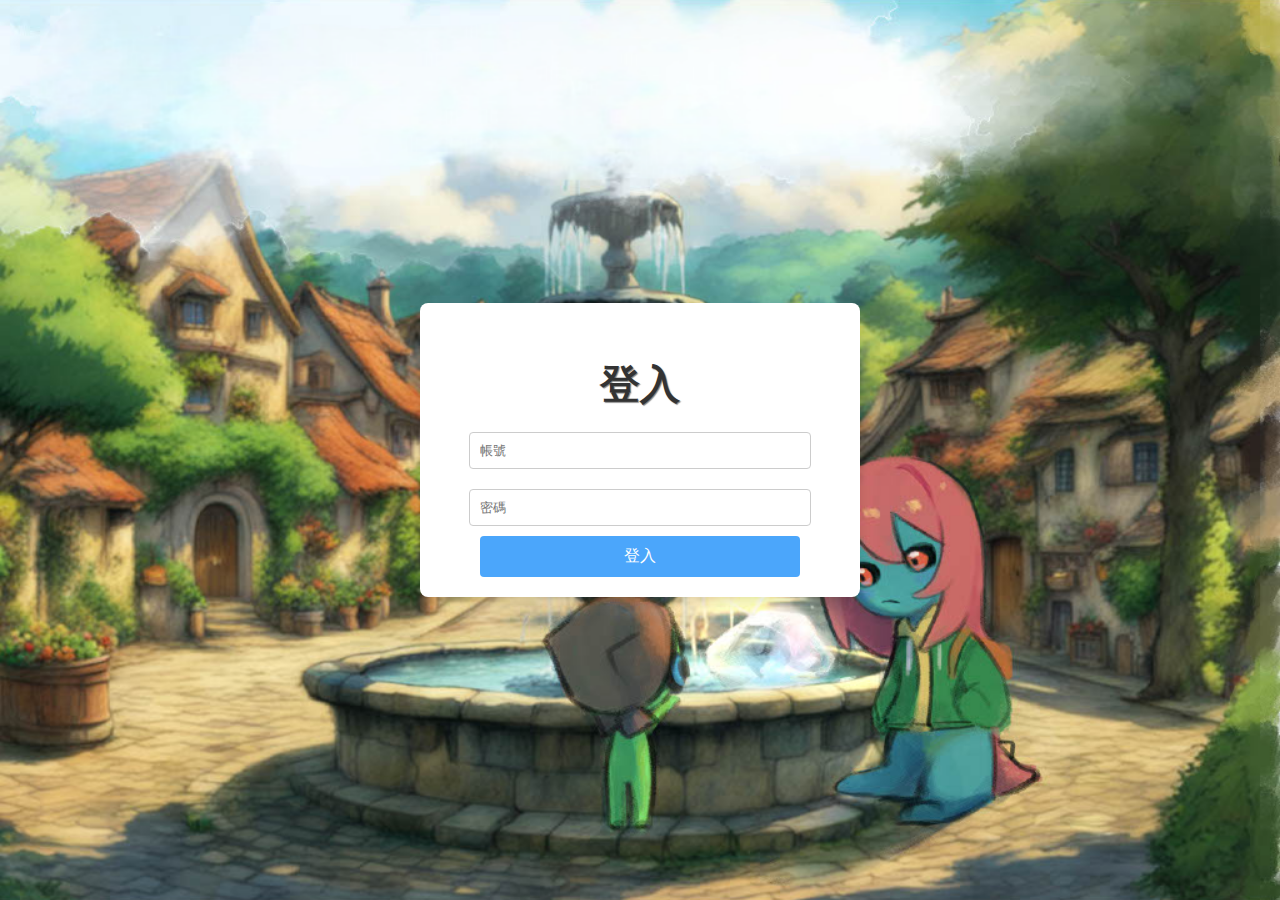
<file: login.html>
<!DOCTYPE html>
<html lang="zh-Hant">
<head>
    <meta charset="UTF-8">
    <meta name="viewport" content="width=device-width, initial-scale=1.0">
    <title>登入畫面</title>
    <link rel="stylesheet" href="CSS\login.css">
 
</head>
<body>

    <div class="login-container">
        <h2>登入</h2>
        <form action="index.html" method="GET">
            <input type="text" name="username" placeholder="帳號" required>
            <input type="password" placeholder="密碼" required>
            <button type="submit">登入</button>
        </form>
        <!-- <div class="forgot-password">
            <a href="#">忘記密碼？</a>
        </div> -->
    </div>

</body>
</html>
</file>
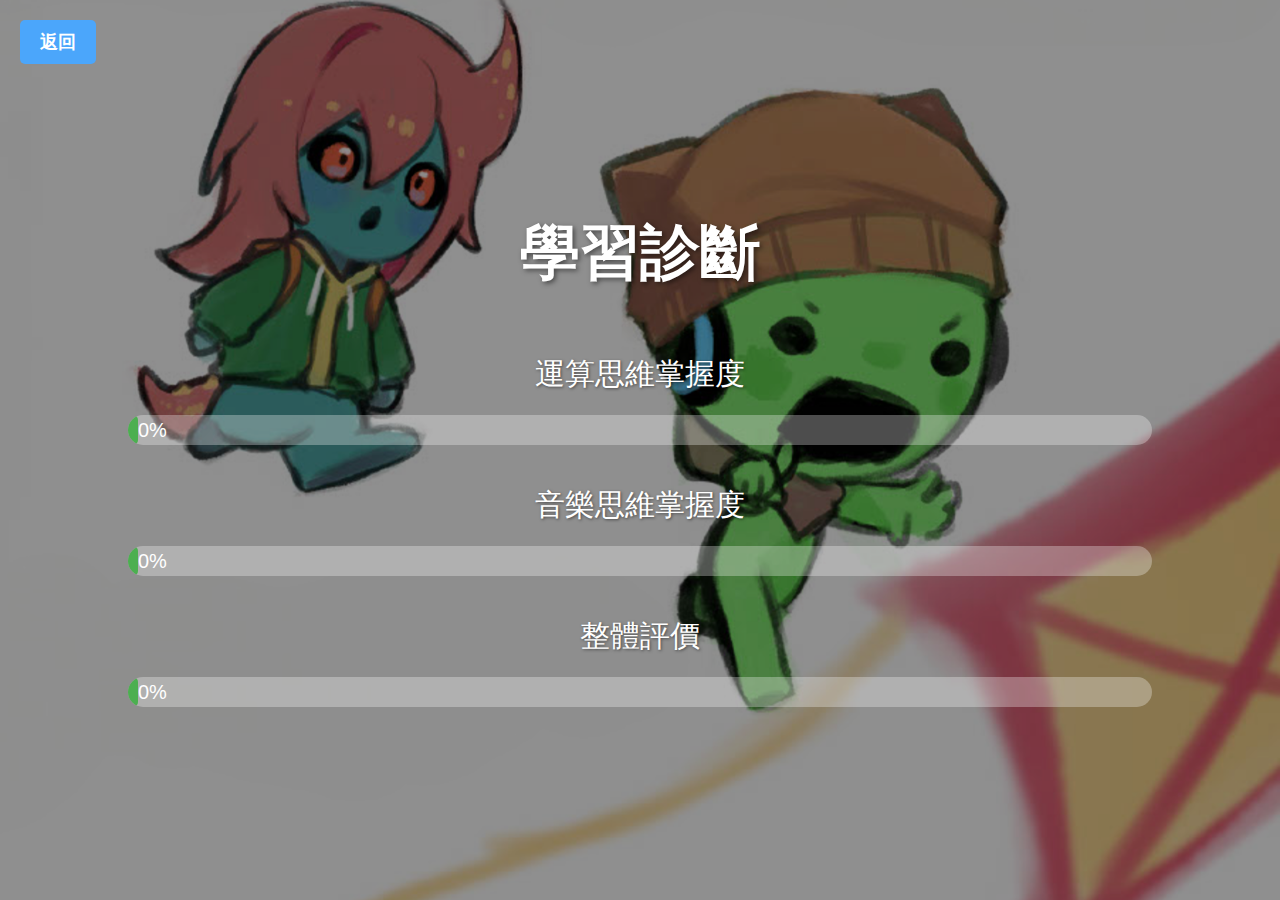
<file: Score.html>
<!DOCTYPE html>
<html lang="en">
<head>
    <meta charset="UTF-8">
    <meta name="viewport" content="width=device-width, initial-scale=1.0">
    <title>學習診斷</title>
    <link rel="stylesheet" href="CSS/sorce.css">
</head>
<body>
    <button id="back-button" class="back-button">返回</button>
    <div class="hero-section">
        <h1>學習診斷</h1>
    </div>

    <!-- 運算思維掌握度 -->
    <div class="label">運算思維掌握度</div>
    <div class="progress-container">
        <div id="computationProgress" class="progress-bar">0%</div>
    </div>

    <!-- 音樂思維掌握度 -->
    <div class="label">音樂思維掌握度</div>
    <div class="progress-container">
        <div id="musicProgress" class="progress-bar">0%</div>
    </div>

    <!-- 整體評價 -->
    <div class="label">整體評價</div>
    <div class="progress-container">
        <div id="overallProgress" class="progress-bar">0%</div>
    </div>

    <script>
        // 從 sessionStorage 中取得評分
        let computationScore = sessionStorage.getItem('computationScore') || 0;
        let musicScore = sessionStorage.getItem('musicScore') || 0;
        let overallScore = sessionStorage.getItem('overallScore') || 0;

        // 設定運算思維進度條
        document.getElementById('computationProgress').style.width = computationScore + '%';
        document.getElementById('computationProgress').textContent = computationScore + '%';

        // 設定音樂思維進度條
        document.getElementById('musicProgress').style.width = musicScore + '%';
        document.getElementById('musicProgress').textContent = musicScore + '%';

        // 設定整體評價進度條
        document.getElementById('overallProgress').style.width = overallScore + '%';
        document.getElementById('overallProgress').textContent = overallScore + '%';

        // 返回按鈕邏輯，返回到之前閱讀的書本
        document.getElementById('back-button').addEventListener('click', function() {
            const currentBook = sessionStorage.getItem('currentBook'); // 從 sessionStorage 取得目前閱讀的書本
            if (currentBook) {
                window.location.href = `viewer.html?book=${currentBook}`; // 返回到相應的書本
            } else {
                window.history.back(); // 如果沒有存儲書本資訊，則回到上一頁
            }
        });
    </script>
</body>
</html>
</file>
<file: CSS/sorce.css>
/* 基本样式 */
body {
    font-family: Arial, sans-serif;
    margin: 0;
    padding: 0;
    background-image: url('background.png'); /* 整个页面的背景图 */
    background-size: cover;
    background-position: center;
    height: 100vh; /* 使背景图高度覆盖整个页面 */
    display: flex;
    flex-direction: column;
    justify-content: center;
    align-items: center;
    color: white;
    text-align: center;
}

/* 容器，用于放置所有進度條 */
.container {
    width: 100%;
    max-width: 600px;
    margin: 0 auto;
    text-align: center;
    position: relative;
}

/* 標題樣式，置中且靠上 */
h1 {
    color: white; /* 設定字體為白色 */
    margin-top: 40px; /* 增加上方空間 */
    font-size: 60px;
    text-shadow: 2px 2px 5px rgba(0, 0, 0, 0.5); /* 加上文字陰影 */
}

/* 進度條容器樣式 */
.progress-container {
    width: 80%;
    background-color: rgba(255, 255, 255, 0.3); /* 淡化白色背景使其不會過於顯眼 */
    border-radius: 25px;
    margin: 20px 0;
    overflow: hidden;
}

/* 進度條本身的樣式 */
.progress-bar {
    width: 0;
    height: 30px;
    background-color: #4CAF50;
    border-radius: 25px;
    line-height: 30px;
    color: white;
    text-align: center;
    font-size: 20px;
    transition: width 0.5s;
    padding-left: 10px; /* 將數字往內移動 */
}

/* 提示文本樣式 */
.label {
    font-size: 30px;
    margin-top: 20px;
    color: white;
    text-shadow: 1px 1px 3px rgba(0, 0, 0, 0.5);
}

.back-button {
    font-family: Arial, sans-serif;
    position: absolute;
    top: 20px;
    left: 20px;
    padding: 10px 20px;
    background-color: #4ba6fb;
    color: white;
    border: none;
    border-radius: 5px;
    cursor: pointer;
    font-size: 18px;
    font-weight: bold;
    transition: background-color 0.3s;
}

.back-button:hover {
    background-color: #003db6;
}
</file>
